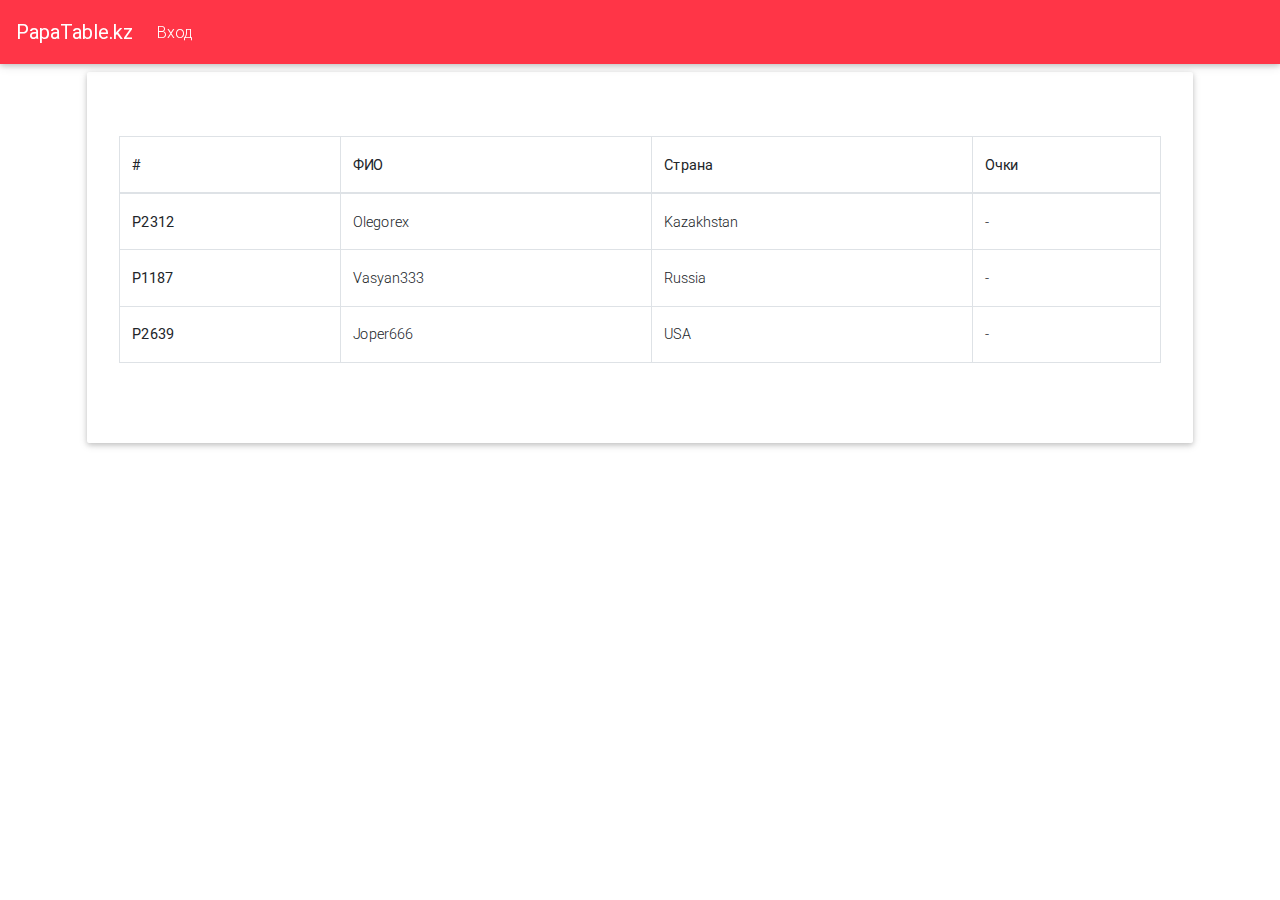
<file: index.html>
<!DOCTYPE html>
<html lang="en">

<head>
  <meta charset="utf-8">
  <meta name="viewport" content="width=device-width, initial-scale=1, shrink-to-fit=no">
  <meta http-equiv="x-ua-compatible" content="ie=edge">
  <title>ParaTable!</title>
  <!-- Font Awesome -->
  <link rel="stylesheet" href="https://maxcdn.bootstrapcdn.com/font-awesome/4.7.0/css/font-awesome.min.css">
  <!-- Bootstrap core CSS -->
  <link href="static/css/bootstrap.min.css" rel="stylesheet">
  <!-- Material Design Bootstrap -->
  <link href="static/css/mdb.min.css" rel="stylesheet">
  <!-- Your custom styles (optional) -->
  <link href="static/css/style.css" rel="stylesheet">
</head>

<body>



  <header>

    <nav class="navbar fixed-top navbar-expand-lg navbar-dark danger-color scrolling-navbar">

      <a class="navbar-brand" href="#"><strong>PapaTable.kz</strong></a>

      <button class="navbar-toggler" type="button" data-toggle="collapse" data-target="#navbarSupportedContent"
              aria-controls="navbarSupportedContent" aria-expanded="false" aria-label="Toggle navigation">
        <span class="navbar-toggler-icon"></span>
      </button>

      <div class="collapse navbar-collapse"  id="navbarSupportedContent">
        <ul class="navbar-nav mr-auto">
          <li class="nav-item">
            <a class="nav-link" href="login.html">Вход</a>
          </li>
        </ul>
      </div>
    </nav>
  </header>
  <main>
    <!-- container это штука с отступами побокам шоб было как у людей -->
    <div class="container">
      <!-- jumbotron эта штука чтоб хоть как-то выделить твою таблицу при желеании можно удалить-->
      <div class="jumbotron">
        <!--Дарова это табилца! У нее есть id скорее всего оно понадобится в ruby. Оно тут от балды!-->
        <table id="Table" class="table table-hover table-bordered">
          <!-- Это оглавление таблицы-->
          <thead>
          <tr>
            <th>#</th>
            <th>ФИО</th>
            <th>Страна</th>
            <th>Очки</th>
          </tr>
          </thead>
          <!--Это тело таблицы-->
          <tbody>
          <tr>
            <th scope="row">P2312</th>
            <td>Olegorex</td>
            <td>Kazakhstan</td>
            <td contenteditable='true'>-</td>
          </tr>
          <tr>
            <th scope="row">P1187</th>
            <td>Vasyan333</td>
            <td>Russia</td>
            <td contenteditable='true'>-</td>
          </tr>
          <tr>
            <th scope="row">P2639</th>
            <td>Joper666</td>
            <td>USA</td>
            <td contenteditable='true'>-</td>
          </tr>
          </tbody>
        </table>
      </div>
    </div>
  </main>

  <!-- SCRIPTS -->
  <!-- JQuery -->
  <script type="text/javascript" src="static/js/jquery-3.3.1.min.js"></script>
  <!-- Bootstrap tooltips -->
  <script type="text/javascript" src="static/js/popper.min.js"></script>
  <!-- Bootstrap core JavaScript -->
  <script type="text/javascript" src="static/js/bootstrap.min.js"></script>
  <!-- MDB core JavaScript -->
  <script type="text/javascript" src="static/js/mdb.min.js"></script>
</body>

</html>
</file>
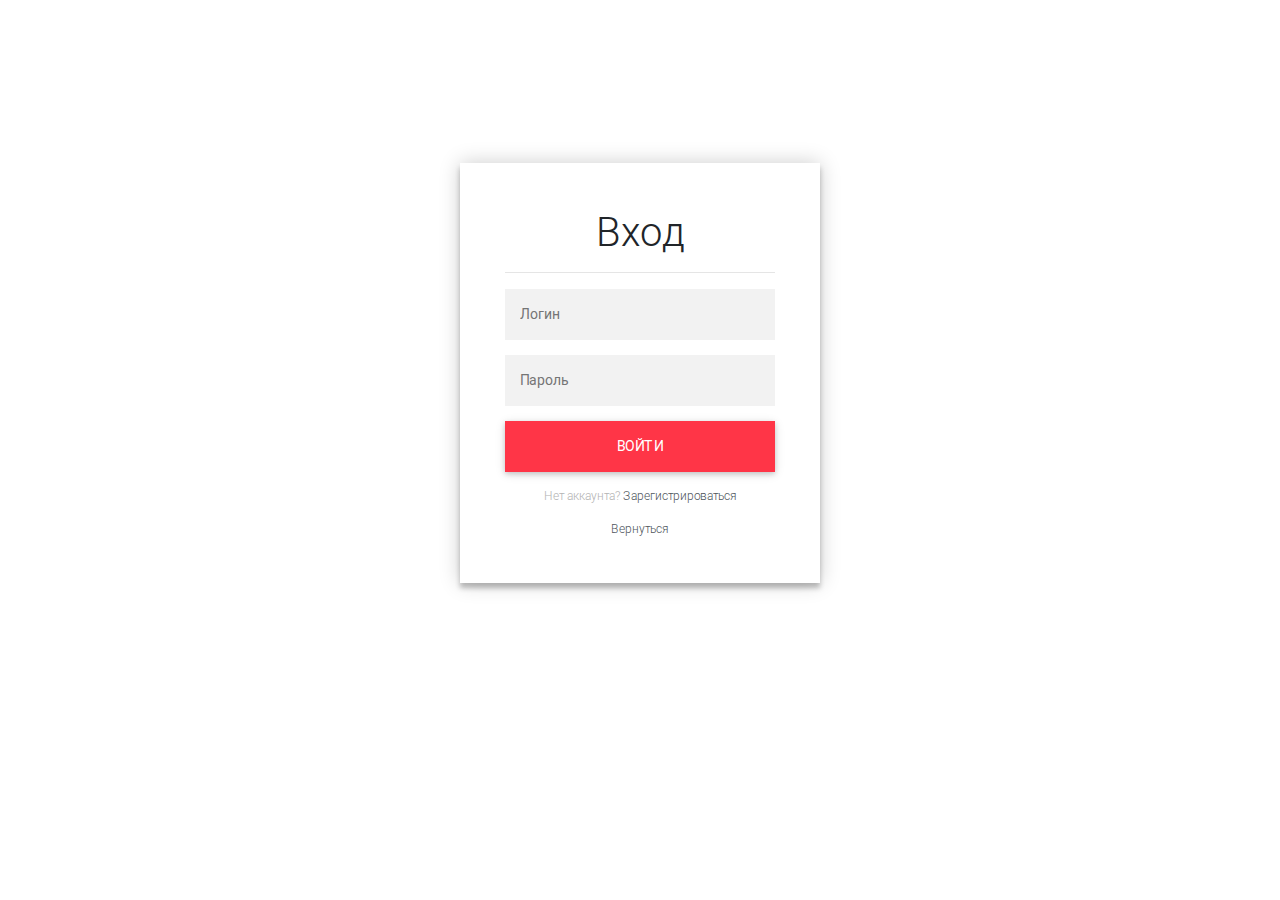
<file: login.html>
<!DOCTYPE html>
<html lang="en">

<head>
  <meta charset="utf-8">
  <meta name="viewport" content="width=device-width, initial-scale=1, shrink-to-fit=no">
  <meta http-equiv="x-ua-compatible" content="ie=edge">
  <title>Login</title>
  <link rel="stylesheet" href="https://maxcdn.bootstrapcdn.com/font-awesome/4.7.0/css/font-awesome.min.css">
  <link href="static/css/bootstrap.min.css" rel="stylesheet">
  <link href="static/css/mdb.min.css" rel="stylesheet">
  <link href="static/css/style.css" rel="stylesheet">
</head>

<body>

  <main role = "main" class="login-container">
    <div class="login-page">
      <div class="form">
        <form method="post" id="login" action="login" class="login-form" style="display: block;">
          <h1>Вход</h1>
          <hr>
          <input id="login-login" name="login-login" type="text" placeholder="Логин"/>
          <input id="login-password" name="login-password" type="password" placeholder="Пароль"/>
          <button type="submit" class="btn danger-color">Войти</button>
          <p class="message">Нет аккаунта? <a href="#">Зарегистрироваться</a></p>
          <p class="message"><a href="index.html">Вернуться</a></p>
        </form>

        <form method="post" id="register" action="register" class="login-form" style="display: none;"q>
          <h1>Регистрация</h1>
          <hr>
          <input id="register-login" name="register-login" type="text" placeholder="Логин"/>
          <input id="register-password" name="register-password" type="password" placeholder="Пароль"/>
          <button type="submit" class="btn danger-color">Зарегистрироваться</button>
          <p class="message">Уже зарегистрированны? <a href="#">Войти</a></p>
          <p class="message"><a href="index.html">Вернуться</a></p>
        </form>
      </div>
    </div>
  </main>



  <script type="text/javascript" src="static/js/jquery-3.3.1.min.js"></script>
  <script type="text/javascript" src="static/js/popper.min.js"></script>
  <script type="text/javascript" src="static/js/bootstrap.min.js"></script>
  <script type="text/javascript" src="static/js/mdb.min.js"></script>
  <script type="text/javascript" src="static/js/js.js"></script>
</body>

</html>
</file>
<file: static/css/style.css>
body{
    padding: 4.5rem;
}

/* ФОРМА ЛОГИНА */
.login-page {
    width: 360px;
    padding: 8% 0 0;
    margin: auto;
}

.form {
    position: relative;
    z-index: 1;
    background: #FFFFFF;
    max-width: 360px;
    margin: 0 auto 100px;
    padding: 45px;
    text-align: center;
    box-shadow: 0 0 20px 0 rgba(0, 0, 0, 0.2), 0 5px 5px 0 rgba(0, 0, 0, 0.24);
}

.form input {
    outline: 0;
    background: #f2f2f2;
    width: 100%;
    border: 0;
    margin: 0 0 15px;
    padding: 15px;
    box-sizing: border-box;
    font-size: 14px;
}
.form button {
    width: 100%;
    border-radius: 0px;
    padding: 15px;
    font-size: 14px;
    margin: 0rem;
}


.form .message {
    margin: 15px 0 0;
    color: #b3b3b3;
    font-size: 12px;
}

.form .message a {
    color: #4e555b;
    text-decoration: none;
}
.form .register-form {
    display: none;
}

/* Контейнер формы логина */
.login-container {
    position: relative;
    z-index: 1;
    margin: 0 auto;
}
.login-container:before, .login-container:after {
    content: "";
    display: block;
    clear: both;
}
.login-container .info {
    margin: 50px auto;
    text-align: center;
}
.login-container .info h1 {
    margin: 0 0 15px;
    padding: 0;
    font-size: 36px;
    font-weight: 300;
    color: #1a1a1a;
}
.login-container .info span {
    color: #4d4d4d;
    font-size: 12px;
}
.login-container .info span a {
    color: #000000;
    text-decoration: none;
}
.login-container .info span .fa {
    color: #EF3B3A;
}
</file>
